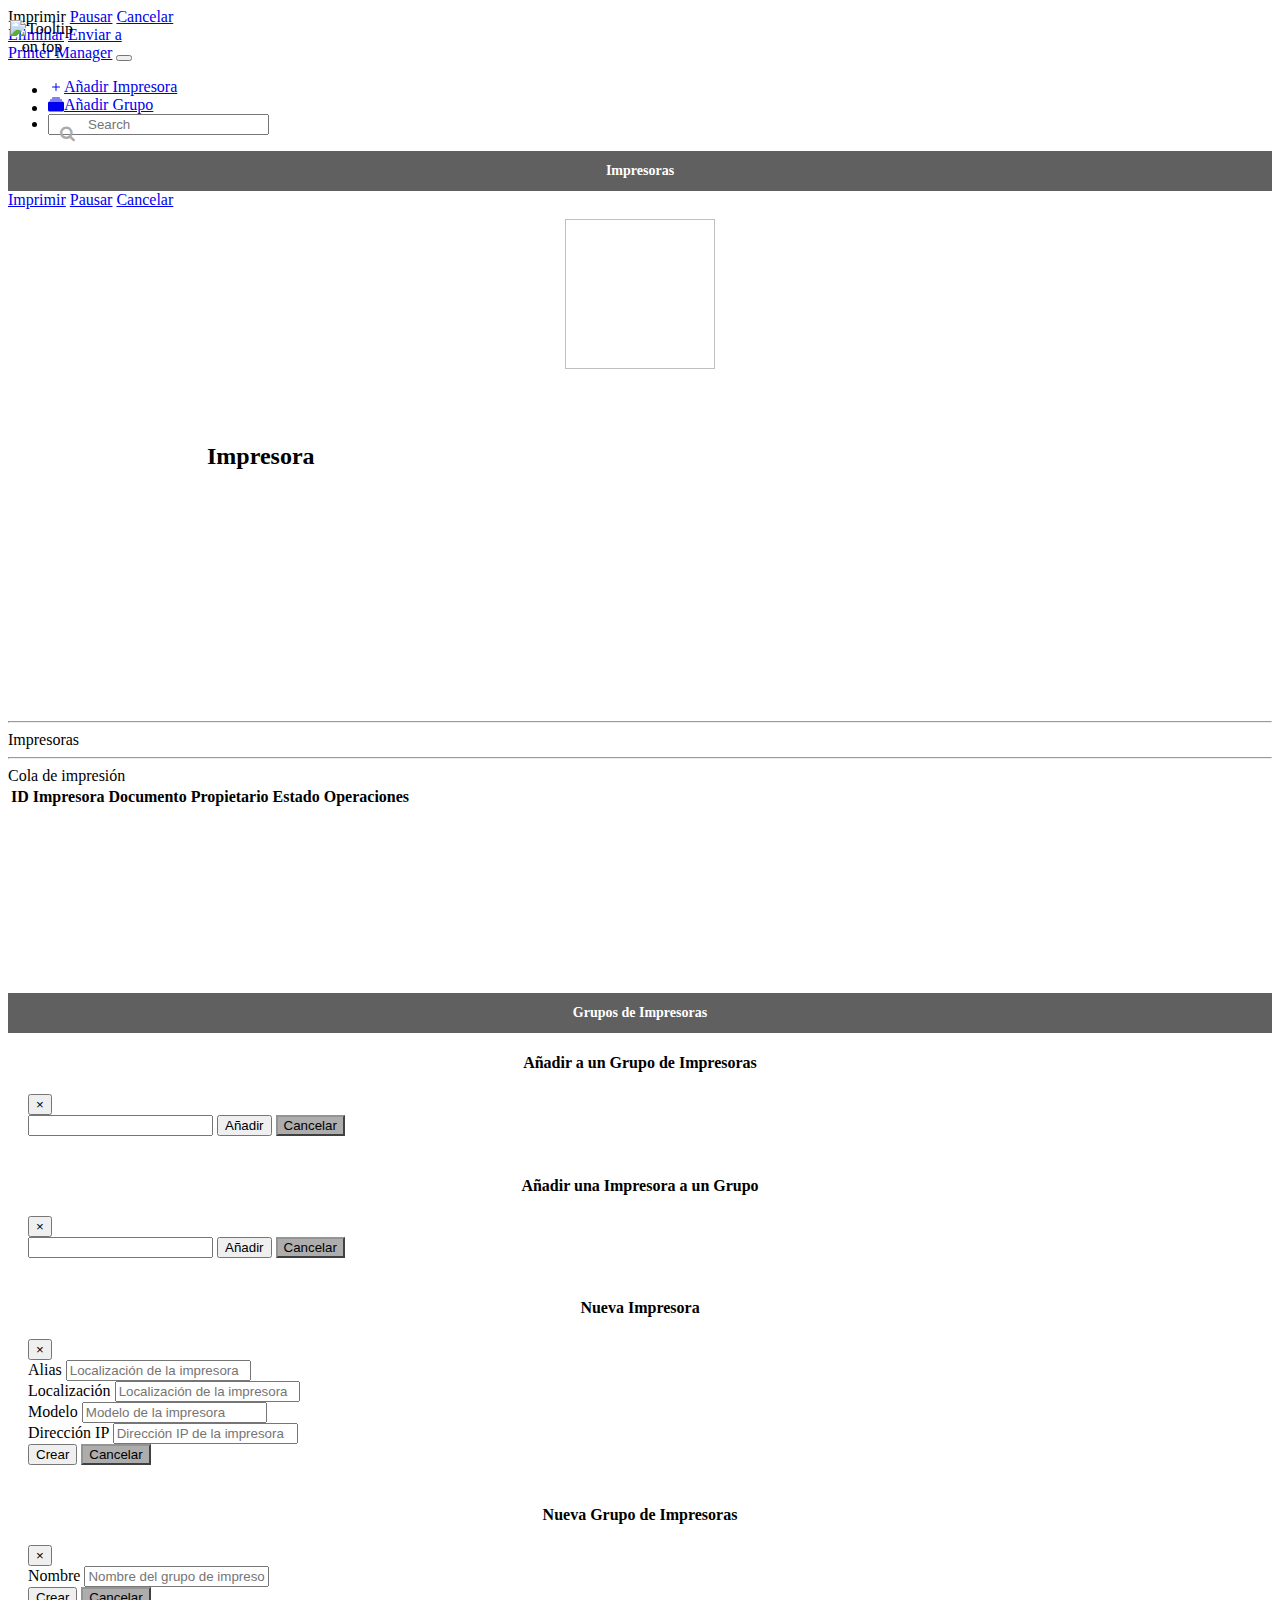
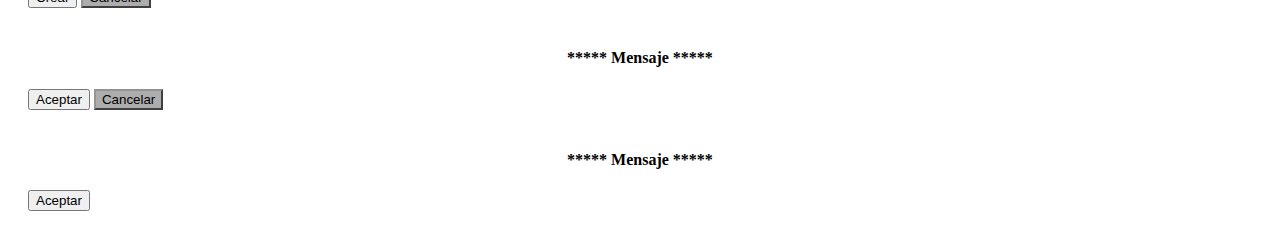
<file: index.html>
<!DOCTYPE html>
<html lang="en">

<head>
    <!-- Required meta tags -->
    <meta charset="utf-8">
    <meta name="viewport" content="width=device-width, initial-scale=1, shrink-to-fit=no">

    <!-- Bootstrap CSS -->
    <!-- Latest compiled and minified CSS -->
    <link rel="stylesheet" href="https://cdn.jsdelivr.net/npm/bootstrap@4.5.3/dist/css/bootstrap.min.css" integrity="sha384-TX8t27EcRE3e/ihU7zmQxVncDAy5uIKz4rEkgIXeMed4M0jlfIDPvg6uqKI2xXr2" crossorigin="anonymous">
    <link rel="stylesheet" href="css/custom.css">
    <link rel="stylesheet" href="https://cdnjs.cloudflare.com/ajax/libs/font-awesome/4.7.0/css/font-awesome.min.css">

    <link rel="icon" type="image/png" href="img/fdi_logo.png">
    <!-- Esto aparece como título de la ventana o pestaña en el navegador: cámbialo -->
    <title>Printer Manager</title>
</head>

<body>


    <div class="dropdown-menu dropdown-menu-sm menu-impresora" id="context-menu">

        <label class="dropdown-item" for="right-click-file">Imprimir</label>
        <input id="right-click-file" type="file">
        <a class="dropdown-item" id="dropdown-pause" href="#">Pausar</a>
        <a class="dropdown-item" id="dropdown-cancel" href="#">Cancelar</a>


    </div>

    <div class="dropdown-menu dropdown-menu-sm menu-impresora" id="contextmenuRow">
        <a class="dropdown-item" href="#">Eliminar</a>
        <a class="dropdown-item" href="#">Enviar a</a>
    </div>

    <nav class="navbar navbar-expand-lg navbar-light bg-light justify-content-center">
        <!-- nombre del sitio; es un enlace que lleva a la página ppal -->
        <a class="navbar-brand" href="#">Printer Manager</a>

        <button class="navbar-toggler" type="button" data-toggle="collapse" data-target="#navbarSupportedContent" aria-controls="navbarSupportedContent" aria-expanded="false" aria-label="Toggle navigation">
        <span class="navbar-toggler-icon"></span>
    </button>
        <div class="container">
            <div class="collapse navbar-collapse" id="navbarSupportedContent">
                <ul class="navbar-nav nav-justified w-100 text-center">
                    <li class="nav-item" type="button" data-toggle="modal" data-target="#new-printer">

                        <a class="nav-link d-flex flex-column hover-color" href="#">
                            <svg width="1em" height="1em" viewBox="0 0 16 16" class="bi bi-plus" fill="currentColor" xmlns="http://www.w3.org/2000/svg">
                            <path fill-rule="evenodd"
                                  d="M8 4a.5.5 0 0 1 .5.5v3h3a.5.5 0 0 1 0 1h-3v3a.5.5 0 0 1-1 0v-3h-3a.5.5 0 0 1 0-1h3v-3A.5.5 0 0 1 8 4z"/>
                        </svg>
                            <span class="d-none d-sm-inline">Añadir Impresora</span>
                        </a>
                    </li>

                    <li class="nav-item d-flex flex-column hover-color" type="button" data-toggle="modal" data-target="#new-group">
                        <a class="nav-link d-flex flex-column" href="#">
                            <svg width="1em" height="1em" viewBox="0 0 16 16" class="bi bi-collection-fill" fill="currentColor" xmlns="http://www.w3.org/2000/svg">
                            <path d="M0 13a1.5 1.5 0 0 0 1.5 1.5h13A1.5 1.5 0 0 0 16 13V6a1.5 1.5 0 0 0-1.5-1.5h-13A1.5 1.5 0 0 0 0 6v7z"/>
                            <path fill-rule="evenodd"
                                  d="M2 3a.5.5 0 0 0 .5.5h11a.5.5 0 0 0 0-1h-11A.5.5 0 0 0 2 3zm2-2a.5.5 0 0 0 .5.5h7a.5.5 0 0 0 0-1h-7A.5.5 0 0 0 4 1z"/>
                        </svg>
                            <span class="d-none d-sm-inline">Añadir Grupo</span>
                        </a>
                    </li>

                    <li class="nav-item d-flex flex-column" type="button" data-toggle="modal" data-target="#filter">

                        <div class="search">
                            <div class="form-group has-search">
                                <span class="fa fa-search form-control-feedback"></span>
                                <input id="search" type="text" class="form-control" placeholder="Search">
                            </div>
                        </div>
                    </li>
                </ul>
            </div>
        </div>
    </nav>

    <div class="container-fluid">
        <div class="row">
            <!-- Columna de Impresoras-->
            <div class="col-sm-3 col-grupos">
                <div id="printer-accordion-title" class="card-header column-title">Impresoras</div>
                <div class="accordion overflow-auto prm-group" id="accordionImpresoras">

                    <div class="dropdown-menu dropdown-menu-sm menu-impresora" id="context-menu">
                        <a class="dropdown-item" href="#">Imprimir</a>
                        <a class="dropdown-item" href="#">Pausar</a>
                        <a class="dropdown-item" href="#">Cancelar</a>
                    </div>
                </div>
            </div>


            <!-- Columna de Información-->
            <div class="col-sm-7" id="main-screen">
                <div id="main-screen-container" class="d-none">
                    <div class="center">
                        <div class="d-flex justify-content-around">
                            <div id="main-image-container">
                                <img class="card-img-top" id="main-image">
                                <img title="Tooltip on top" id="main-image-icon">
                            </div>
                            <div class="card detail-card-item left limit-center-height">
                                <h2 id="printer-name-text"><span id="printer-tag-title">Impresora</span></h2>
                                <h5 id="printer-location-text"></h5>
                                <h5 id="printer-model-text"></h5>
                                <h5 id="printer-ip-text"></h5>
                            </div>
                            <div class="limit-center-height" id="printers-group-list">
                            </div>
                        </div>
                    </div>

                    <hr/>
                    <div class="card-header" id="printers-in-group-title">Impresoras</div>

                    <div class="card-header" id="printers-in-group"></div>

                    <hr/>
                    <div id="queue-title" class="card-header">Cola de impresión</div>
                    <div class="card queue-section card-table" id="queue">

                        <table class="table table-striped table-hover">
                            <thead>
                                <tr>
                                    <th scope="col">ID</th>
                                    <th scope="col" id="printer-column">Impresora</th>
                                    <th scope="col">Documento</th>
                                    <th scope="col">Propietario</th>
                                    <th scope="col">Estado</th>
                                    <th scope="col">Operaciones</th>
                                </tr>
                            </thead>
                            <tbody id="queue-body">
                            </tbody>
                        </table>
                    </div>
                </div>
            </div>


            <!-- Columna de Grupos de Impresoras-->
            <div class="col-sm-2 col-grupos">

                <div id="group-accordion-title" class="card-header column-title">Grupos de Impresoras</div>
                <div class="accordion overflow-auto prm-group" id="accordionGrupoImpresoras"></div>
            </div>

        </div>

    </div>

    <!-- Group ADD modal -->
    <div class="modal fade" id="new-group-printer" tabindex="-1" role="dialog" aria-labelledby="myModalLabel" aria-hidden="true">
        <div class="modal-dialog modal-dialog-centered" role="document">
            <div class="modal-content">
                <div class="modal-header">
                    <h4 class="modal-title" id="myModalLabel">Añadir a un Grupo de Impresoras</h4>
                    <button type="button" class="close" data-dismiss="modal" aria-label="Close">
                    <span aria-hidden="true">&times;</span>
                </button>
                </div>
                <form id="form-select-printer" action="">
                    <input id="select-printer-groups" class="form-control" list="list-printer-groups">
                    <datalist id="list-printer-groups">
                        <option value="Nada"></option>
                    </datalist>

                    <button id="add-printer-to-group" type="submit" class="btn btn-primary">Añadir</button>
                    <button type="submit" class="btn btn-primary color-grey" data-dismiss="modal">Cancelar</button>

                </form>
            </div>
        </div>
    </div>

    <!--ADD PRINTER TO GROUP MODAL-->
    <div class="modal fade" id="new-printer-group" tabindex="-1" role="dialog" aria-labelledby="myModalLabel" aria-hidden="true">
        <div class="modal-dialog  modal-dialog-centered" role="document">
            <div class="modal-content">
                <div class="modal-header">
                    <h4 class="modal-title" id="myModalLabel2">Añadir una Impresora a un Grupo</h4>
                    <button type="button" class="close" data-dismiss="modal" aria-label="Close">
                    <span aria-hidden="true">&times;</span>
                </button>
                </div>
                <form id="form-select-printer2" action="">
                    <input id="select-printer-for-groups" class="form-control" list="list-printer-for-groups">
                    <datalist id="list-printer-for-groups">
                        <option value="Nada"></option>
                    </datalist>

                    <button id="add-printer-to-group2" type="submit" class="btn btn-primary">Añadir</button>
                    <button type="submit" class="btn btn-primary color-grey" data-dismiss="modal">Cancelar</button>

                </form>
            </div>
        </div>
    </div>

    <!-- Printer Modal -->
    <div class="modal fade" id="new-printer" tabindex="-1" role="dialog" aria-labelledby="myModalLabel" aria-hidden="true">
        <div class="modal-dialog  modal-dialog-centered" role="document">

            <div class="modal-content">
                <div class="modal-header">
                    <h4 class="modal-title" id="myModalLabel">Nueva Impresora</h4>
                    <button type="button" class="close" data-dismiss="modal" aria-label="Close">
                    <span aria-hidden="true">&times;</span>
                </button>
                </div>
                <form>
                    <div class="form-group">
                        <label for="input-alias">Alias</label>
                        <input type="text" class="form-control" id="input-alias" placeholder="Localización de la impresora">
                    </div>

                    <div class="form-group">
                        <label for="input-location">Localización</label>
                        <input type="text" class="form-control" id="input-location" placeholder="Localización de la impresora">
                    </div>
                    <div class="form-group">
                        <label for="input-model">Modelo</label>
                        <input type="text" class="form-control" id="input-model" placeholder="Modelo de la impresora">
                    </div>
                    <div class="form-group">

                        <label for="input-ip">Dirección IP</label>
                        <input type="text" class="form-control" id="input-ip" placeholder="Dirección IP de la impresora">
                    </div>
                    <button id="button-new-printer" type="submit" class="btn btn-primary">Crear</button>
                    <button type="submit" class="btn btn-primary color-grey" data-dismiss="modal">Cancelar</button>
                </form>
            </div>
        </div>
    </div>

    <!-- Group Modal -->
    <div class="modal fade" id="new-group" tabindex="-1" role="dialog" aria-labelle d by="myModalLabel" aria-hidden="true">
        <div class="modal-dialog modal-dialog-centered" role="document">
            <div class="modal-content">
                <div class="modal-header">
                    <h4 class="modal-title" id="myModalLabel">Nueva Grupo de Impresoras</h4>
                    <button type="button" class="close" data-dismiss="modal" aria-label="Close">
                    <span aria-hidden="true">&times;</span>
                </button>
                </div>
                <form>
                    <div class="form-group">
                        <label for="input-name">Nombre</label>
                        <input type="text" class="form-control" id="input-name" placeholder="Nombre del grupo de impresoras">
                    </div>
                    <button id="button-new-group" type="submit" class="btn btn-primary">Crear</button>
                    <button type="submit" class="btn btn-primary color-grey" data-dismiss="modal">Cancelar</button>
                </form>
            </div>
        </div>
    </div>

    <!-- Confirmation Modal -->
    <div class="modal fade" id="confirmation-modal" tabindex="-1" role="dialog" aria-labelle d by="confirmation-modal-message" aria-hidden="true">
        <div class="modal-dialog  modal-dialog-centered" role="document">
            <div class="modal-content">
                <div class="modal-header form-inline justify-content-around">
                    <h4 class="modal-title" id="confirmation-modal-message">***** Mensaje *****</h4>
                </div>
                <form class="form-inline justify-content-around">
                    <button id="accept-button1" type="submit" class="btn btn-primary">Aceptar</button>
                    <button type="cancel-button" class="btn btn-primary color-grey" data-dismiss="modal">Cancelar</button>
                </form>
            </div>
        </div>
    </div>

    <!-- Information Modal -->
    <div class="modal fade" id="information-modal" tabindex="-1" role="dialog" aria-labelle d by="information-modal-message" aria-hidden="true">
        <div class="modal-dialog modal-dialog-centered" role="document">
            <div class="modal-content">
                <div class="modal-header form-inline justify-content-around">
                    <h4 class="modal-title" id="information-modal-message">***** Mensaje *****</h4>
                </div>
                <form class="form-inline justify-content-around">
                    <button id="accept-button2" type="submit" class="btn btn-primary" data-dismiss="modal">Aceptar</button>
                </form>
            </div>
        </div>
    </div>


    <!-- JavaScript -->
    <!-- jQuery primero, Bootstrap después -->

    <script src="https://ajax.googleapis.com/ajax/libs/jquery/3.3.1/jquery.min.js"></script>
    <script src="https://cdn.jsdelivr.net/npm/bootstrap@4.5.3/dist/js/bootstrap.bundle.min.js" integrity="sha384-ho+j7jyWK8fNQe+A12Hb8AhRq26LrZ/JpcUGGOn+Y7RsweNrtN/tE3MoK7ZeZDyx
   " crossorigin="anonymous"></script>

    <!-- todos los scripts de interaccion, aqui -->
    <script src="js/pmgr.js" type="module"></script>


</body>

</html>
</file>
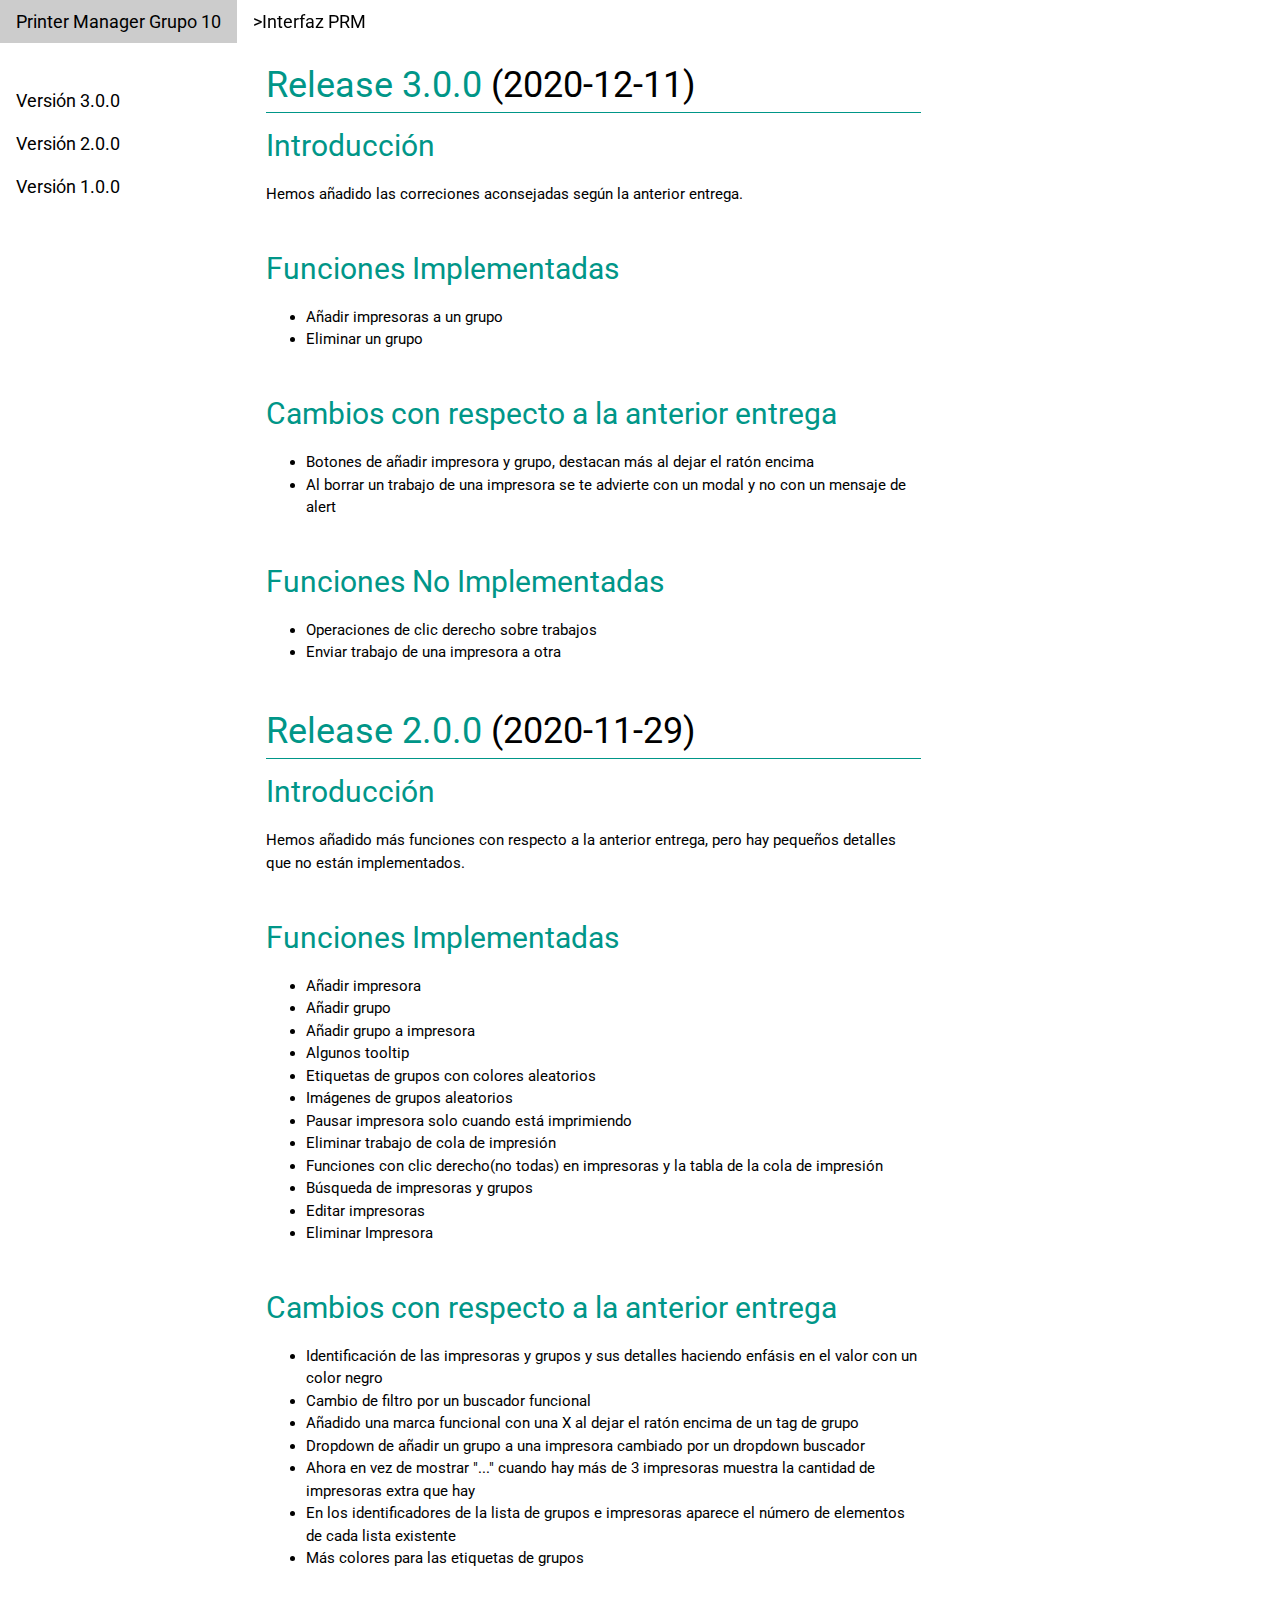
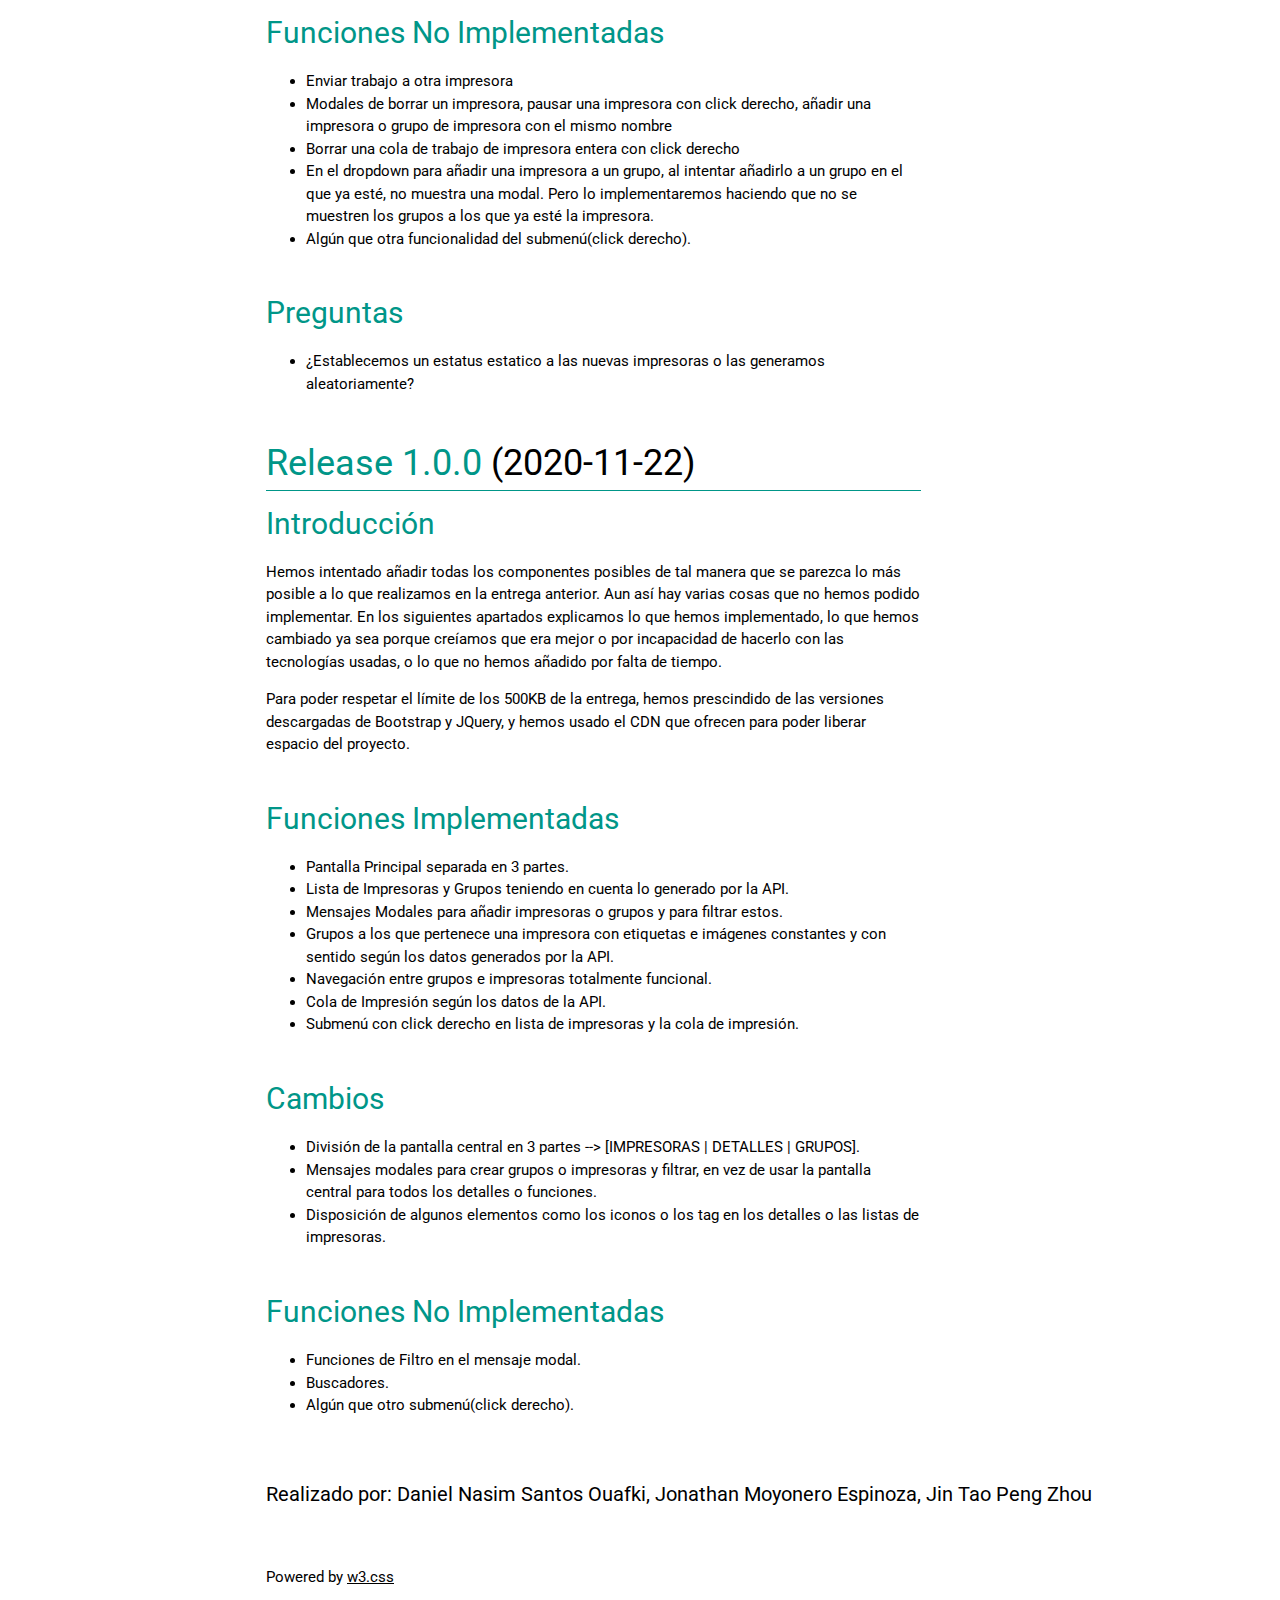
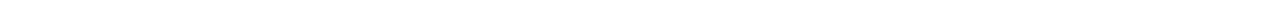
<file: leeme.html>
<!DOCTYPE html>
<html lang="en">
<title>leeme G10 W3.CSS Template</title>
<meta charset="UTF-8">
<meta name="viewport" content="width=device-width, initial-scale=1">
<link rel="stylesheet" href="https://www.w3schools.com/w3css/4/w3.css">
<link rel="stylesheet" href="https://www.w3schools.com/lib/w3-theme-black.css">
<link rel="stylesheet" href="https://fonts.googleapis.com/css?family=Roboto">
<link rel="stylesheet" href="https://cdnjs.cloudflare.com/ajax/libs/font-awesome/4.7.0/css/font-awesome.min.css">
<style>
    html,
    body,
    h1,
    h2,
    h3,
    h4,
    h5,
    h6 {
        font-family: "Roboto", sans-serif;
    }
    
    .w3-sidebar {
        z-index: 3;
        width: 250px;
        top: 43px;
        bottom: 0;
        height: inherit;
    }
    
    .w3-padding-48,
    .w3-row {
        padding-bottom: 5px !important;
        padding-top: 10px !important;
    }
    
    .w3-row:first-of-type {
        padding-bottom: 5px !important;
        padding-top: 48px !important;
    }
    
    .patch-title {
        border-bottom: 1px solid #009688;
    }
    
    .patch-date {
        color: black;
    }
</style>

<body>

    <!-- Navbar -->
    <div class="w3-top">
        <div class="w3-bar w3-theme w3-top w3-left-align w3-large">
            <a class="w3-bar-item w3-button w3-right w3-hide-large w3-hover-white w3-large w3-theme-l1" href="javascript:void(0)" onclick="w3_open()"><i class="fa fa-bars"></i></a>
            <a href="#" class="w3-bar-item w3-button w3-theme-l1">Printer Manager Grupo 10</a>
            <a href="index.html" class="w3-bar-item w3-button w3-hide-small w3-hover-white">>Interfaz PRM</a>
        </div>
    </div>

    <!-- Sidebar -->
    <nav class="w3-sidebar w3-bar-block w3-collapse w3-large w3-theme-l5 w3-animate-left" id="mySidebar">
        <a href="javascript:void(0)" onclick="w3_close()" class="w3-right w3-xlarge w3-padding-large w3-hover-black w3-hide-large" title="Close Menu">
            <i class="fa fa-remove"></i>
        </a>
        <h4 class="w3-bar-item"><b></b></h4>

        <a class="w3-bar-item w3-button w3-hover-black" href="#3rd">Versión 3.0.0</a>
        <a class="w3-bar-item w3-button w3-hover-black" href="#2sd">Versión 2.0.0</a>
        <a class="w3-bar-item w3-button w3-hover-black" href="#1st">Versión 1.0.0</a>
    </nav>

    <!-- Overlay effect when opening sidebar on small screens -->
    <div class="w3-overlay w3-hide-large" onclick="w3_close()" style="cursor:pointer" title="close side menu" id="myOverlay"></div>

    <!-- Main content: shift it to the right by 250 pixels when the sidebar is visible -->
    <div class="w3-main" style="margin-left:250px">

        <div class="w3-row w3-padding-48">
            <div class="w3-twothird w3-container">
                <a name="3rd"></a>
                <h1 class="w3-text-teal patch-title">Release 3.0.0 <span class="patch-date">(2020-12-11)</span></h1>
                <h2 class="w3-text-teal">Introducción</h2>
                <p>
                    Hemos añadido las correciones aconsejadas según la anterior entrega.
                </p>

            </div>
            <div class="w3-third w3-container">
                <!--
      <p class="w3-border w3-padding-large w3-padding-32 w3-center">AD</p>
      <p class="w3-border w3-padding-large w3-padding-64 w3-center">AD</p>
	  -->
            </div>
        </div>

        <div class="w3-row">
            <div class="w3-twothird w3-container">
                <h2 class="w3-text-teal">Funciones Implementadas</h2>

                <ul>
                    <li>Añadir impresoras a un grupo</li>
                    <li>Eliminar un grupo</li>
                </ul>


            </div>
            <div class="w3-third w3-container">
            </div>
        </div>

        <div class="w3-row w3-padding-32">
            <div class="w3-twothird w3-container">
                <h2 class="w3-text-teal">Cambios con respecto a la anterior entrega</h2>
                <ul>
                    <li>Botones de añadir impresora y grupo, destacan más al dejar el ratón encima</li>
                    <li>Al borrar un trabajo de una impresora se te advierte con un modal y no con un mensaje de alert</li>
                </ul>
            </div>

        </div>


        <div class="w3-row w3-padding-32">
            <div class="w3-twothird w3-container">
                <h2 class="w3-text-teal">Funciones No Implementadas</h2>
                <ul>
                    <li>Operaciones de clic derecho sobre trabajos</li>
                    <li>Enviar trabajo de una impresora a otra</li>
                </ul>
            </div>
            <div class="w3-third w3-container">
                <!--
                <p class="w3-border w3-padding-large w3-padding-32 w3-center">AD</p>
                <p class="w3-border w3-padding-large w3-padding-64 w3-center">AD</p>
	            -->
            </div>
        </div>

        <div class="w3-row w3-padding-48">
            <div class="w3-twothird w3-container">
                <a name="2sd"></a>
                <h1 class="w3-text-teal patch-title">Release 2.0.0 <span class="patch-date">(2020-11-29)</span></h1>
                <h2 class="w3-text-teal">Introducción</h2>
                <p>
                    Hemos añadido más funciones con respecto a la anterior entrega, pero hay pequeños detalles que no están implementados.
                </p>

            </div>
            <div class="w3-third w3-container">
                <!--
      <p class="w3-border w3-padding-large w3-padding-32 w3-center">AD</p>
      <p class="w3-border w3-padding-large w3-padding-64 w3-center">AD</p>
	  -->
            </div>
        </div>

        <div class="w3-row">
            <div class="w3-twothird w3-container">
                <h2 class="w3-text-teal">Funciones Implementadas</h2>

                <ul>
                    <li>Añadir impresora</li>
                    <li>Añadir grupo</li>
                    <li>Añadir grupo a impresora</li>
                    <li>Algunos tooltip</li>
                    <li>Etiquetas de grupos con colores aleatorios</li>
                    <li>Imágenes de grupos aleatorios</li>
                    <li>Pausar impresora solo cuando está imprimiendo</li>
                    <li>Eliminar trabajo de cola de impresión</li>
                    <li>Funciones con clic derecho(no todas) en impresoras y la tabla de la cola de impresión</li>
                    <li>Búsqueda de impresoras y grupos</li>
                    <li>Editar impresoras</li>
                    <li>Eliminar Impresora</li>
                </ul>


            </div>
            <div class="w3-third w3-container">
                <!--
      <p class="w3-border w3-padding-large w3-padding-32 w3-center">AD</p>
      <p class="w3-border w3-padding-large w3-padding-64 w3-center">AD</p>
	  -->
            </div>
        </div>

        <div class="w3-row w3-padding-32">
            <div class="w3-twothird w3-container">
                <h2 class="w3-text-teal">Cambios con respecto a la anterior entrega</h2>
                <ul>
                    <li>Identificación de las impresoras y grupos y sus detalles haciendo enfásis en el valor con un color negro</li>
                    <li>Cambio de filtro por un buscador funcional</li>
                    <li>Añadido una marca funcional con una X al dejar el ratón encima de un tag de grupo</li>
                    <li>Dropdown de añadir un grupo a una impresora cambiado por un dropdown buscador</li>
                    <li>Ahora en vez de mostrar "..." cuando hay más de 3 impresoras muestra la cantidad de impresoras extra que hay</li>
                    <li>En los identificadores de la lista de grupos e impresoras aparece el número de elementos de cada lista existente</li>
                    <li>Más colores para las etiquetas de grupos</li>
                </ul>
            </div>

        </div>


        <div class="w3-row w3-padding-32">
            <div class="w3-twothird w3-container">
                <h2 class="w3-text-teal">Funciones No Implementadas</h2>
                <ul>
                    <li>Enviar trabajo a otra impresora</li>
                    <li>Modales de borrar un impresora, pausar una impresora con click derecho, añadir una impresora o grupo de impresora con el mismo nombre</li>
                    <li>Borrar una cola de trabajo de impresora entera con click derecho</li>
                    <li>En el dropdown para añadir una impresora a un grupo, al intentar añadirlo a un grupo en el que ya esté, no muestra una modal. Pero lo implementaremos haciendo que no se muestren los grupos a los que ya esté la impresora.</li>
                    <li>Algún que otra funcionalidad del submenú(click derecho).</li>

                </ul>
            </div>
            <div class="w3-third w3-container">
                <!--
                <p class="w3-border w3-padding-large w3-padding-32 w3-center">AD</p>
                <p class="w3-border w3-padding-large w3-padding-64 w3-center">AD</p>
	            -->
            </div>
        </div>

        <div class="w3-row w3-padding-32">
            <div class="w3-twothird w3-container">
                <h2 class="w3-text-teal">Preguntas</h2>
                <ul>
                    <li>¿Establecemos un estatus estatico a las nuevas impresoras o las generamos aleatoriamente?</li>

                </ul>
            </div>
            <div class="w3-third w3-container">
                <!--
                <p class="w3-border w3-padding-large w3-padding-32 w3-center">AD</p>
                <p class="w3-border w3-padding-large w3-padding-64 w3-center">AD</p>
	            -->
            </div>
        </div>

        <!--1º Entrega-->

        <div class="w3-row w3-padding-48">
            <div class="w3-twothird w3-container">
                <a name="1st"></a>
                <h1 class="w3-text-teal patch-title">Release 1.0.0 <span class="patch-date">(2020-11-22)</span></h1>

                <h2 class="w3-text-teal">Introducción</h2>
                <p>
                    Hemos intentado añadir todas los componentes posibles de tal manera que se parezca lo más posible a lo que realizamos en la entrega anterior. Aun así hay varias cosas que no hemos podido implementar. En los siguientes apartados explicamos lo que hemos
                    implementado, lo que hemos cambiado ya sea porque creíamos que era mejor o por incapacidad de hacerlo con las tecnologías usadas, o lo que no hemos añadido por falta de tiempo.
                </p>

                <p>
                    Para poder respetar el límite de los 500KB de la entrega, hemos prescindido de las versiones descargadas de Bootstrap y JQuery, y hemos usado el CDN que ofrecen para poder liberar espacio del proyecto.
                </p>
            </div>
            <div class="w3-third w3-container">
                <!--
      <p class="w3-border w3-padding-large w3-padding-32 w3-center">AD</p>
      <p class="w3-border w3-padding-large w3-padding-64 w3-center">AD</p>
	  -->
            </div>
        </div>

        <div class="w3-row">
            <div class="w3-twothird w3-container">
                <h2 class="w3-text-teal">Funciones Implementadas</h2>

                <ul>
                    <li>Pantalla Principal separada en 3 partes.</li>
                    <li>Lista de Impresoras y Grupos teniendo en cuenta lo generado por la API.</li>
                    <li>Mensajes Modales para añadir impresoras o grupos y para filtrar estos.</li>
                    <li>Grupos a los que pertenece una impresora con etiquetas e imágenes constantes y con sentido según los datos generados por la API.</li>
                    <li>Navegación entre grupos e impresoras totalmente funcional.</li>
                    <li>Cola de Impresión según los datos de la API.</li>
                    <li>Submenú con click derecho en lista de impresoras y la cola de impresión.</li>
                </ul>

            </div>
            <div class="w3-third w3-container">
                <!--
      <p class="w3-border w3-padding-large w3-padding-32 w3-center">AD</p>
      <p class="w3-border w3-padding-large w3-padding-64 w3-center">AD</p>
	  -->
            </div>
        </div>

        <div class="w3-row w3-padding-32">
            <div class="w3-twothird w3-container">
                <h2 class="w3-text-teal">Cambios</h2>
                <ul>
                    <li>División de la pantalla central en 3 partes --> [IMPRESORAS | DETALLES | GRUPOS].</li>
                    <li>Mensajes modales para crear grupos o impresoras y filtrar, en vez de usar la pantalla central para todos los detalles o funciones.</li>
                    <li>Disposición de algunos elementos como los iconos o los tag en los detalles o las listas de impresoras.</li>


                </ul>
            </div>

        </div>


        <div class="w3-row w3-padding-32">
            <div class="w3-twothird w3-container">
                <h2 class="w3-text-teal">Funciones No Implementadas</h2>
                <ul>
                    <li>Funciones de Filtro en el mensaje modal.</li>
                    <li>Buscadores.</li>
                    <li>Algún que otro submenú(click derecho).</li>


                </ul>
            </div>
            <div class="w3-third w3-container">
                <!--
      <p class="w3-border w3-padding-large w3-padding-32 w3-center">AD</p>
      <p class="w3-border w3-padding-large w3-padding-64 w3-center">AD</p>
	  -->
            </div>
        </div>




        <footer id="myFooter">
            <div class="w3-container w3-theme-l2 w3-padding-32">
                <h4>Realizado por: Daniel Nasim Santos Ouafki, Jonathan Moyonero Espinoza, Jin Tao Peng Zhou</h4>
            </div>

            <div class="w3-container w3-theme-l1">
                <p>Powered by <a href="https://www.w3schools.com/w3css/default.asp" target="_blank">w3.css</a></p>
            </div>
        </footer>

        <!-- END MAIN -->
    </div>

    <script>
        // Get the Sidebar
        var mySidebar = document.getElementById("mySidebar");

        // Get the DIV with overlay effect
        var overlayBg = document.getElementById("myOverlay");

        // Toggle between showing and hiding the sidebar, and add overlay effect
        function w3_open() {
            if (mySidebar.style.display === 'block') {
                mySidebar.style.display = 'none';
                overlayBg.style.display = "none";
            } else {
                mySidebar.style.display = 'block';
                overlayBg.style.display = "block";
            }
        }

        // Close the sidebar with the close button
        function w3_close() {
            mySidebar.style.display = "none";
            overlayBg.style.display = "none";
        }
    </script>

</body>

</html>
</file>
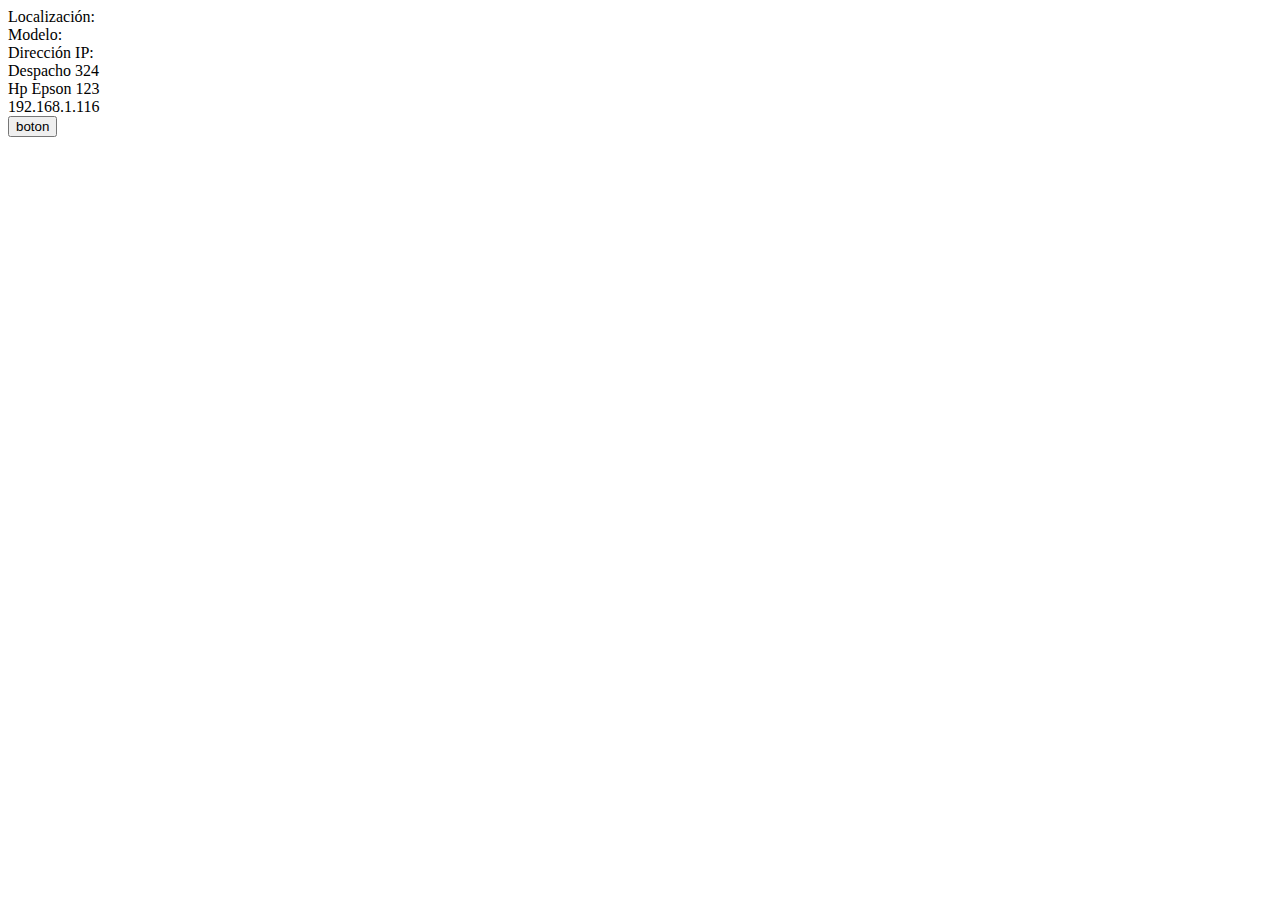
<file: test.html>
<!DOCTYPE html>
<html lang="en">
<head>
    <meta charset="UTF-8">
    <title>Test</title>
    <link rel="stylesheet" href="https://cdn.jsdelivr.net/npm/bootstrap@4.5.3/dist/css/bootstrap.min.css"
          integrity="sha384-TX8t27EcRE3e/ihU7zmQxVncDAy5uIKz4rEkgIXeMed4M0jlfIDPvg6uqKI2xXr2" crossorigin="anonymous">
    <link rel="stylesheet" href="css/test.css">
</head>
<body>

<div id="information" class="flex-column col-sm-3">
    <div class="d-flex justify-content-between">
        <div class="flex-column text-right">
            <div> Localización:</div>
            <div> Modelo:</div>
            <div> Dirección IP:</div>
        </div>
        <div class="flex-column text-left">
            <div class="font-weight-bold text-uppercase"> Despacho 324</div>
            <div class="font-weight-bold text-uppercase"> Hp Epson 123</div>
            <div class="font-weight-bold"> 192.168.1.116</div>
        </div>
    </div>
    <div class="d-flex justify-content-center">
        <button>boton</button>
    </div>
</div>

</body>
</html>
</file>
<file: css/custom.css>
/* usa este fichero para personalizar tus vistas */

:root {
    --blueApp: #90F1EF;
    --pinkApp: #f8b4c5;
    --yellowApp: #FFEF9F;
    --lightGreenApp: #C1FBA4;
    --greenApp: #7BF1A8;
    --colorPrimary: #0081f9;
}

::selection {
    background-color: var(--greenApp);
}

.msg {
    font-size: 60%;
}

.svg-icon-navbar {
    margin: 0 auto;
    display: block;
}

a.nav-link {
    display: flex;
    align-items: center;
}

li.nav-item {
    font-size: 1rem;
}

.prm-group {
    max-height: 84vh;
    overflow: scroll;
}


/* width */

::-webkit-scrollbar {
    width: 4px;
}


/* Track */

 ::-webkit-scrollbar-track {
    background-color: rgb(206, 206, 206);
    border-radius: 5px;
}


/* Handle */

 ::-webkit-scrollbar-thumb {
    background: rgb(109, 202, 255);
    border-radius: 30px;
}

#main-screen {
    min-height: 86vh;
}

.detail-card-item,
.left,
.limit-center-height {
    border: 2px;
}

.card h1,
h2,
h3,
h4 {
    align-self: center;
    align-content: center;
    text-align: center;
}

img.card-img-top {
    height: 150px;
    width: 150px;
    align-self: center;
    align-content: center;
    text-align: center;
}

img.card-img-left {
    float: left;
    height: 30%;
    width: 30%;
    margin-left: 20px;
    margin-top: 5px;
}

img.card-img-right {
    height: 20%;
    width: 20%;
}

.center {
    margin-top: 10px;
    align-self: center;
    align-content: center;
    text-align: center;
}

div.d-inline-flex {
    margin-top: 20px;
    margin-left: auto;
    margin-right: auto;
}

.column-title {
    background-color: rgb(97, 96, 96);
    font-weight: bold;
    text-align: center;
    font-size: 14px;
    max-height: 40px;
    height: 40px;
    line-height: 40px;
    vertical-align: middle;
    padding: 0%;
    color: white;
}

.list-card-item:hover .printerItemContainer,
.list-card-item:hover {
    background: #e7e8e9;
}

.center {
    align-self: center;
    align-content: center;
    text-align: center;
}

.modal-content {
    padding: 20px;
    padding-top: 0px;
}

.badge-group-1 {
    background-color: var(--greenApp);
}

.badge-group-2 {
    background-color: rgb(165, 99, 119);
}

.badge-group-3 {
    background-color: var(--pinkApp);
}

.badge-group-4 {
    background-color: rgb(158, 175, 252);
}

.badge-group-5 {
    background-color: grey;
}

.badge-group-6 {
    background-color: rgb(141, 206, 43);
}

.badge-group-7 {
    background-color: goldenrod;
}

.badge-group-8 {
    background-color: rgb(248, 83, 111);
}

.badge-group-9 {
    background-color: orange;
}

.badge-group-10 {
    background-color: rgb(83, 131, 202);
}

.icon {
    max-width: 8%;
    position: absolute;
    background: transparent;
    bottom: 0;
    left: 0;
    bottom: 12px;
    left: 15px;
}

#main-image-icon {
    max-width: 5%;
    position: absolute;
    background: transparent;
    top: 20px;
    left: 10px;
    z-index: 1;
}

.group-tags-container {
    min-width: 9rem;
    max-width: 15rem;
    padding: 0.7rem;
}

.badge-details {
    font-size: 13px;
}

.card-table {
    overflow-y: scroll;
    max-height: 36vh;
}

.card-table thead {
    top: 0px;
    position: sticky;
    z-index: 2;
}

.limit-center-height {
    min-height: 170px;
    max-height: 170px;
    min-width: 40%;
    max-width: 40%;
    align-self: center;
    align-content: center;
    text-align: center;
}

.limit-groups-printer {
    min-height: 130px;
    max-height: 130px;
    min-width: 100%;
    max-width: 100%;
}

.overflow-y {
    overflow-y: scroll;
}

.badge-details:hover {
    cursor: pointer;
    color: white;
    background-color: #0081f9;
}

.image-upload>input {
    display: none;
}

.modal-backdrop {
    background: black;
    opacity: 0.2 !important;
}

.bi-plus-circle-fill:hover {
    color: #0081f9;
    transition: all 0.5s ease
}

.bi-printer-fill {
    color: rgb(177, 177, 177);
}

.bi-printer-fill:hover {
    color: black;
}

.bi-box-arrow-in-up-right:hover {
    color: black;
}

.bi-box-arrow-in-up-right {
    color: rgb(177, 177, 177);
}

.bi-trash2-fill:hover {
    color: black;
}

.bi-check-square-fill {
    color: lightgreen;
}

.bi-check-square-fill:hover {
    color: green
}

.bi-x-square-fill {
    color: rgb(177, 177, 177);
}

.bi-x-square-fill:hover {
    color: red
}

.bi-trash2-fill {
    color: rgb(177, 177, 177);
}

.bi-pencil-fill {
    color: rgb(177, 177, 177);
}

.bi-pencil-fill:hover {
    color: black;
}

.bi-trash-fill {
    color: rgb(177, 177, 177);
}

.bi-trash-fill:hover {
    color: red;
}

.printer-tag-title {
    color: rgb(189, 189, 189);
}

#groups-of-printers {
    display: flex;
    flex-direction: row;
    flex-wrap: wrap;
    justify-content: space-around;
}

#groups-of-printers div {
    flex: 0 0 23%;
    position: relative;
}

.iconClearSm {
    position: absolute;
    top: -2px;
    right: 2px;
    color: grey;
    display: none;
    background-color: rgb(250, 0, 0);
    opacity: 0.9;
    border-radius: 45%;
}

#groups-of-printers div:hover .iconClearSm {
    display: block;
}

.width25 {
    max-width: 25%;
    margin: auto;
}

select {
    width: 100%;
}

#form-select-pritner .btn {
    margin-top: 16px;
}

.color-grey {
    background: rgb(173, 173, 173);
    border-color: rgb(148, 148, 148);
}

.color-grey:hover {
    background: rgb(189, 189, 189);
    border-color: rgb(189, 189, 189);
}

.table-responsive {
    height: 400px;
    overflow: scroll;
}

thead tr:nth-child(1) th {
    background: white;
    position: sticky;
    top: 0;
    z-index: 10;
}

.dropdown-menu input {
    display: none;
}

.has-search .form-control {
    padding-left: 2.375rem;
}

.has-search .form-control-feedback {
    position: absolute;
    z-index: 2;
    display: block;
    width: 2.375rem;
    height: 2.375rem;
    line-height: 2.375rem;
    text-align: center;
    pointer-events: none;
    color: #aaa;
}

.search {
    width: 100%;
}

span[contenteditable="true"] {
    background: rgb(219, 255, 221);
    border-radius: 5px;
}

a.hover-color:hover,
li.hover-color:hover {
    background-color: var(--colorPrimary);
    opacity: 0.5;
}

a.hover-color:hover span,
li.hover-color:hover span {
    color: white;
    font-weight: bold;
}

a.hover-color:hover svg,
li.hover-color:hover svg {
    color: white;
}
</file>
<file: css/test.css>
h1 {
    color: #0081f9;
}
</file>
